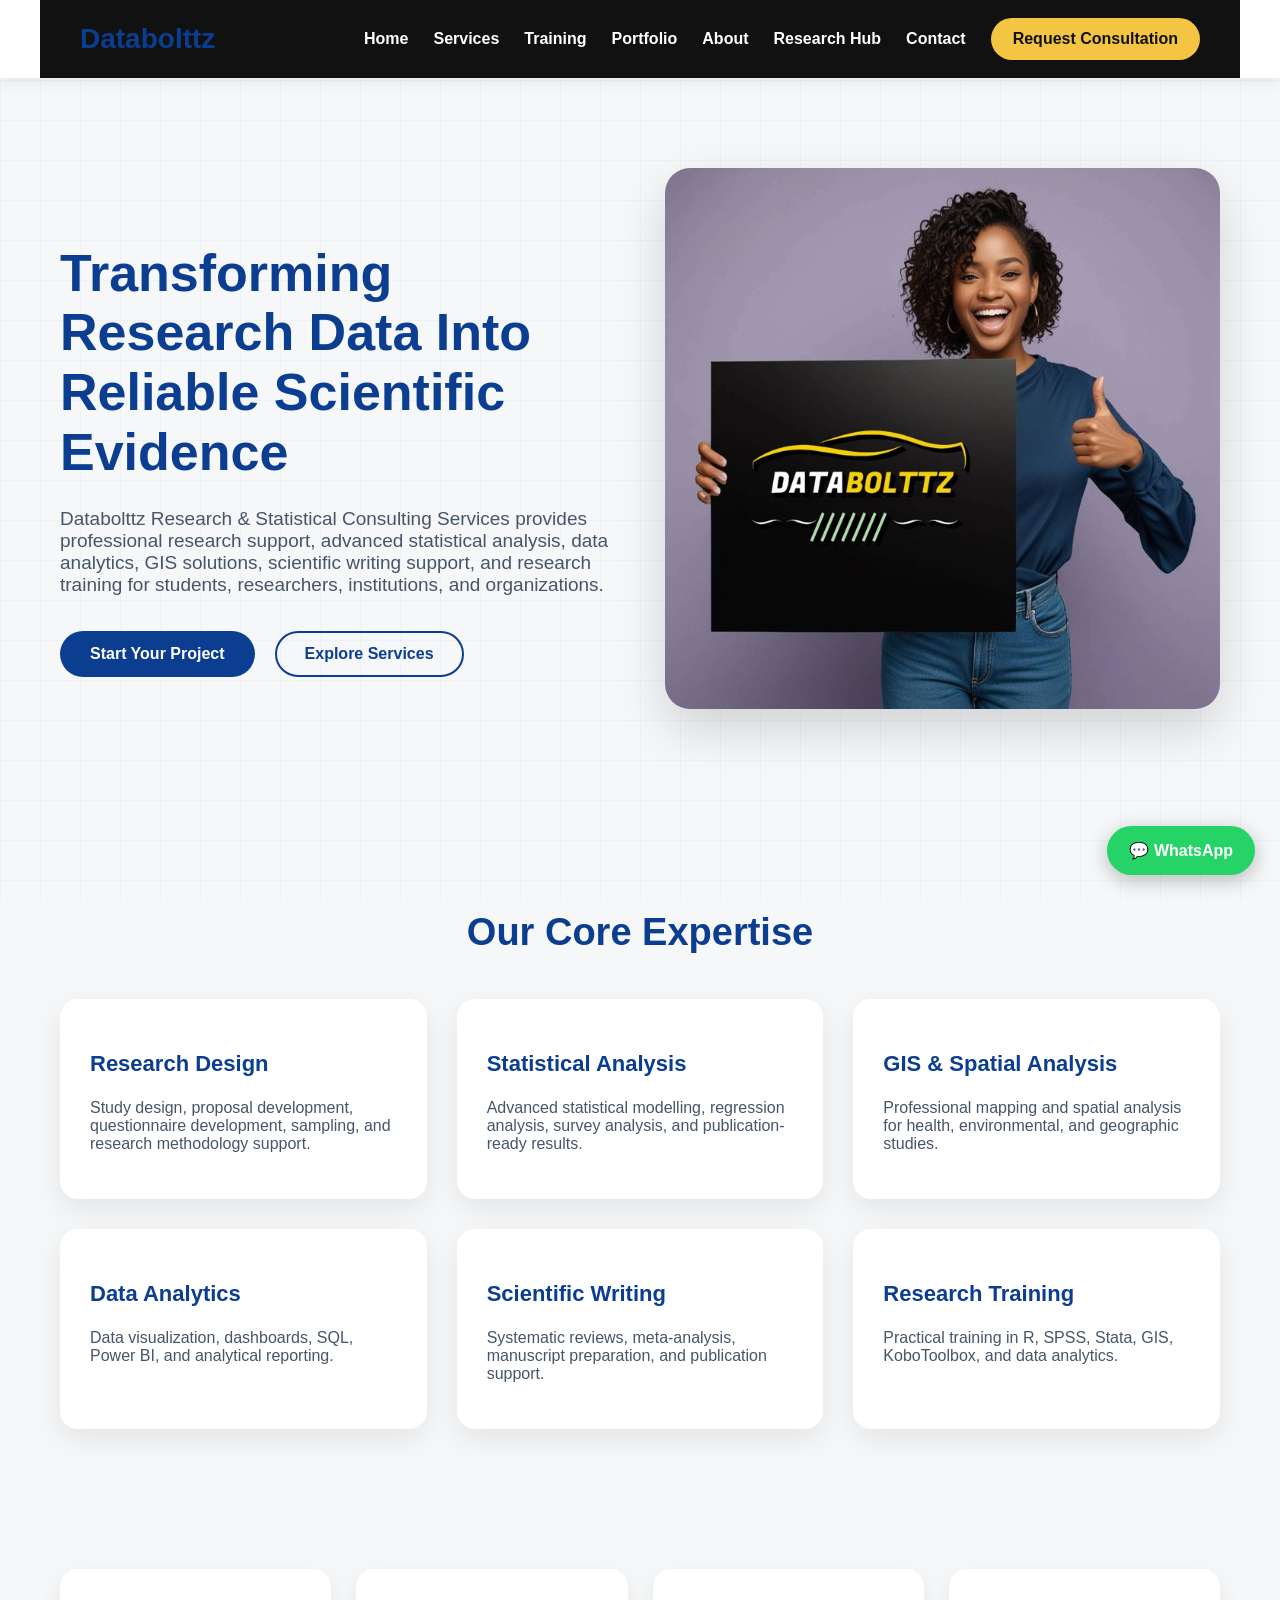
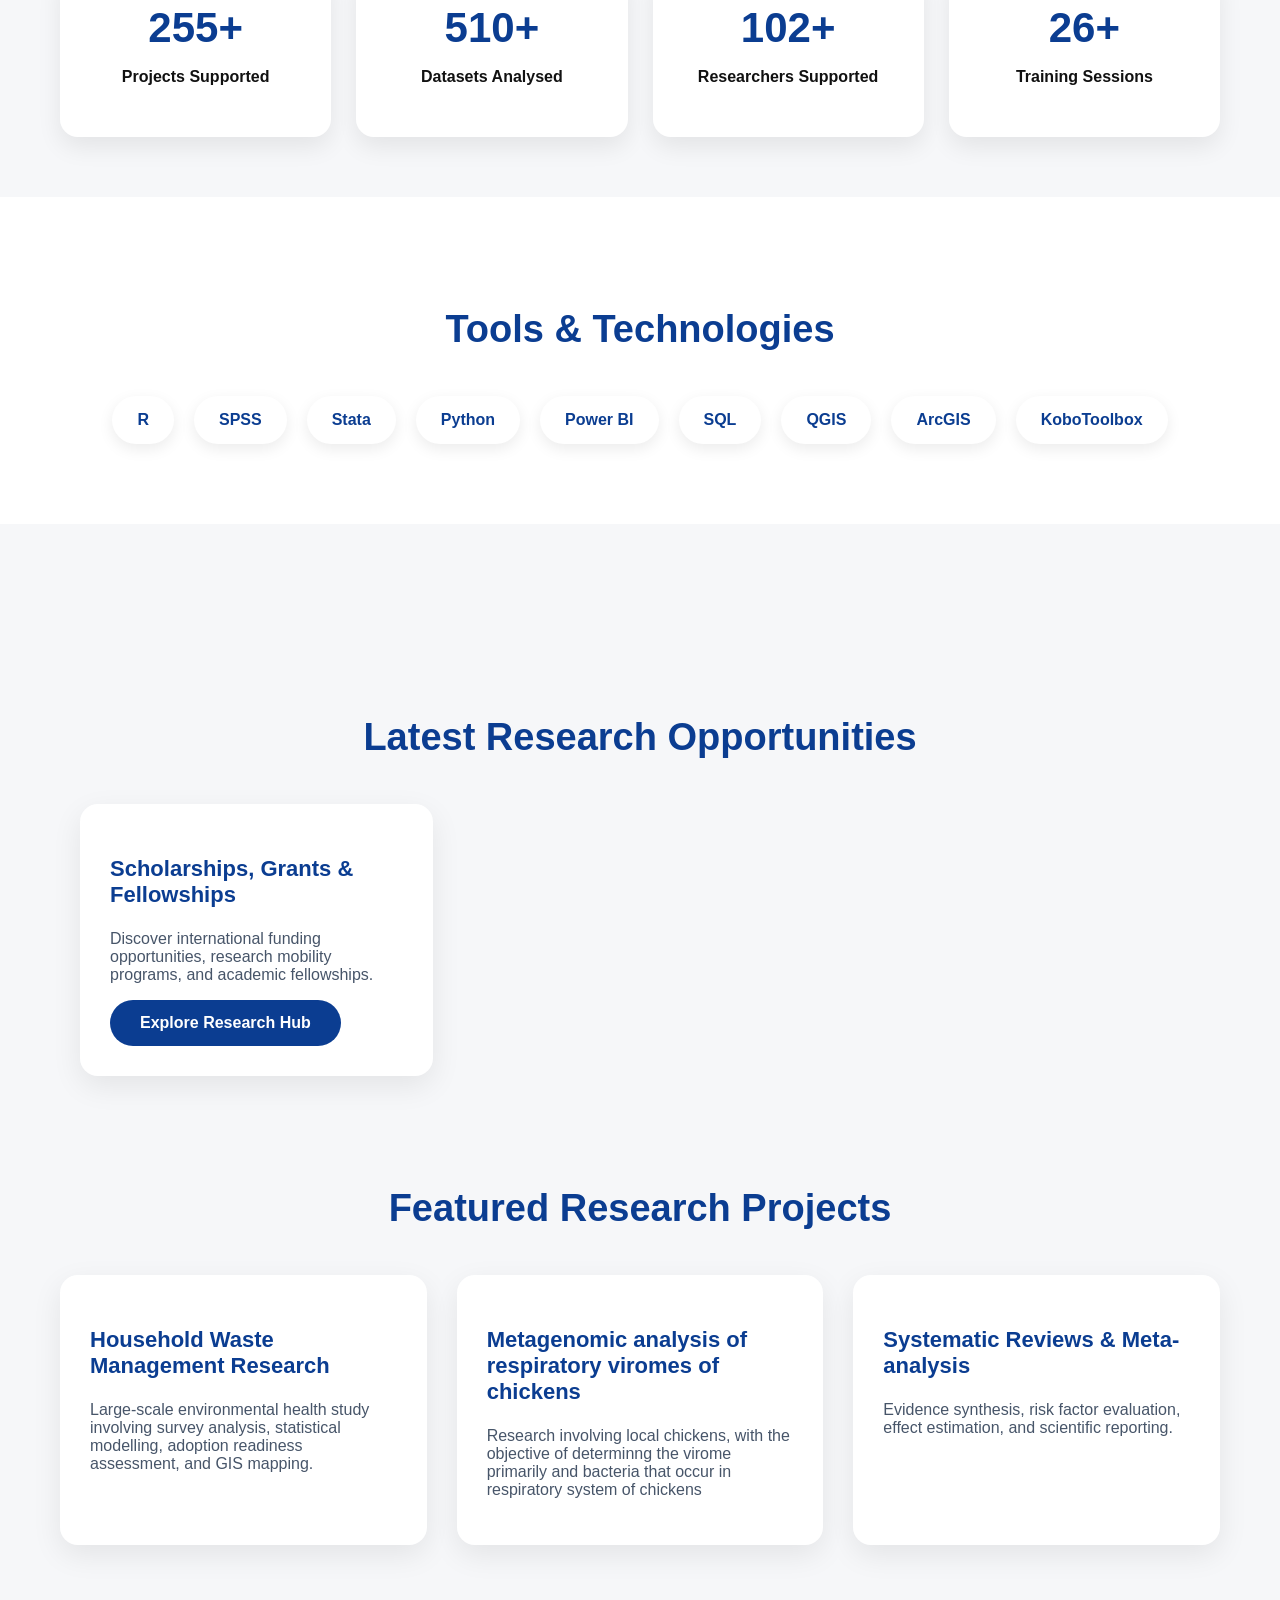
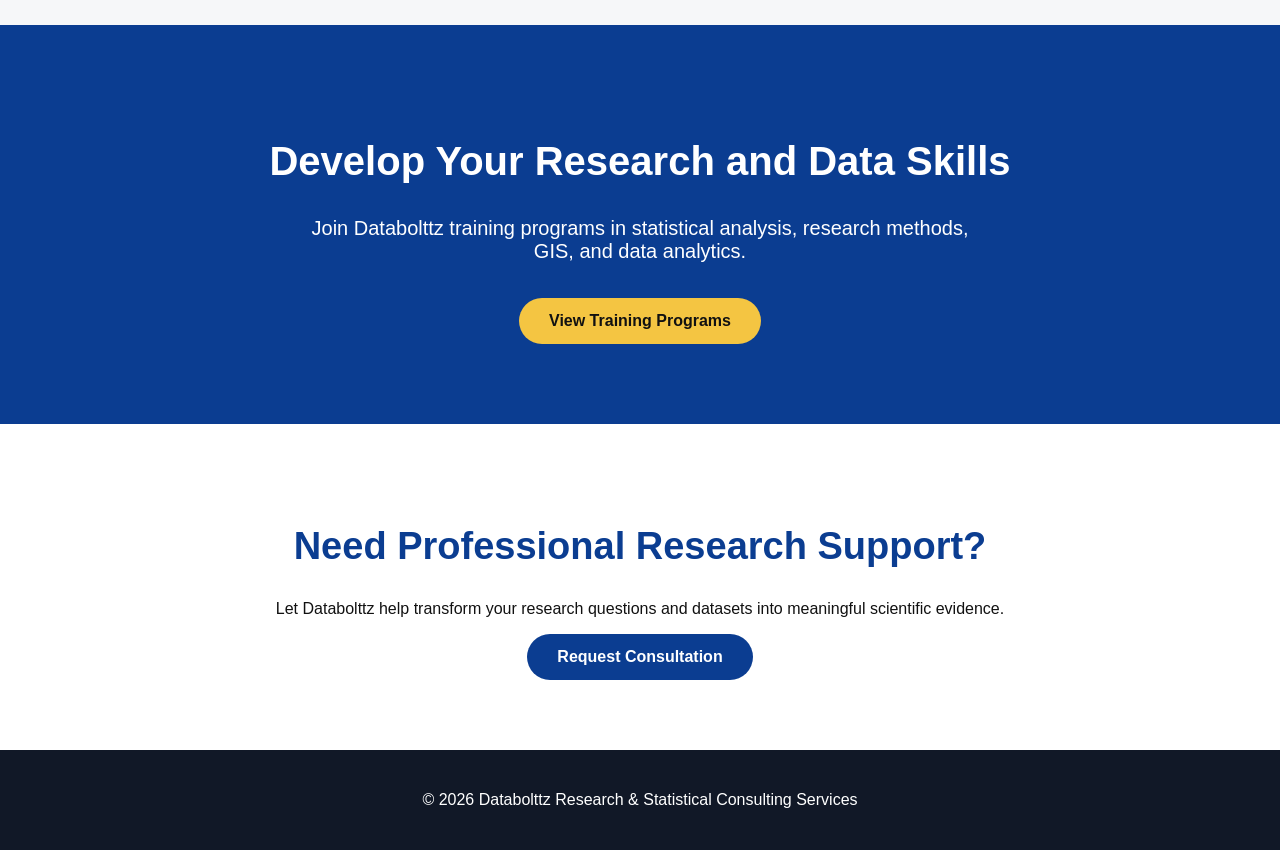
<file: index.html>
<!DOCTYPE html>
<html lang="en">

<head>

<!-- Google Analytics -->
<script async src="https://www.googletagmanager.com/gtag/js?id=G-7TJXRVPLY3"></script>
<script>
window.dataLayer = window.dataLayer || [];
function gtag(){dataLayer.push(arguments);}
gtag('js', new Date());
gtag('config', 'G-7TJXRVPLY3');
</script>

<meta charset="UTF-8">
<meta name="viewport" content="width=device-width, initial-scale=1.0">

<title>
Databolttz Research & Statistical Consulting Services
</title>

<meta name="description"
content="Databolttz provides professional research support, statistical analysis, GIS mapping, data analytics, scientific writing, and research training services.">

<link rel="stylesheet" href="style.css">

</head>


<body>


<!-- ================= NAVIGATION ================= -->

<header>

<nav class="top-nav">

<div class="logo">
Databolttz
</div>
<button class="menu-toggle">
☰
</button>

<div class="nav-links">

<a href="index.html">Home</a>
<a href="services.html">Services</a>
<a href="training.html">Training</a>
<a href="portfolio.html">Portfolio</a>
<a href="about.html">About</a>
<a href="researchhub.html">Research Hub</a>  
<a href="contact.html">Contact</a>

<a class="nav-button" href="contact.html">
Request Consultation
</a>

</div>

</nav>

</header>



<!-- ================= HERO ================= -->


<section class="hero">


<div class="hero-text">

<h1>
Transforming Research Data Into Reliable Scientific Evidence
</h1>


<p>
Databolttz Research & Statistical Consulting Services provides
professional research support, advanced statistical analysis,
data analytics, GIS solutions, scientific writing support,
and research training for students, researchers, institutions,
and organizations.
</p>


<div class="hero-buttons">

<a href="contact.html" class="btn">
Start Your Project
</a>


<a href="services.html" class="btn-outline">
Explore Services
</a>

</div>

</div>



<div class="hero-image">

<img src="Databolt1.jpg"
alt="Databolttz Research Consulting">

</div>


</section>




<!-- ================= EXPERTISE ================= -->


<section class="section">


<h2>
Our Core Expertise
</h2>


<div class="card-grid">


<div class="card">

<h3>
Research Design
</h3>

<p>
Study design, proposal development,
questionnaire development, sampling,
and research methodology support.
</p>

</div>



<div class="card">

<h3>
Statistical Analysis
</h3>

<p>
Advanced statistical modelling,
regression analysis, survey analysis,
and publication-ready results.
</p>

</div>



<div class="card">

<h3>
GIS & Spatial Analysis
</h3>

<p>
Professional mapping and spatial analysis
for health, environmental, and geographic studies.
</p>

</div>



<div class="card">

<h3>
Data Analytics
</h3>

<p>
Data visualization, dashboards,
SQL, Power BI, and analytical reporting.
</p>

</div>



<div class="card">

<h3>
Scientific Writing
</h3>

<p>
Systematic reviews, meta-analysis,
manuscript preparation, and publication support.
</p>

</div>



<div class="card">

<h3>
Research Training
</h3>

<p>
Practical training in R, SPSS, Stata,
GIS, KoboToolbox, and data analytics.
</p>

</div>


</div>

</section>





<!-- ================= STATS ================= -->


<section class="stats-section">


<div class="stat">

<h2>
500+
</h2>

<p>
Projects Supported
</p>

</div>



<div class="stat">

<h2>
1000+
</h2>

<p>
Datasets Analysed
</p>

</div>



<div class="stat">

<h2>
200+
</h2>

<p>
Researchers Supported
</p>

</div>



<div class="stat">

<h2>
50+
</h2>

<p>
Training Sessions
</p>

</div>


</section>





<!-- ================= SOFTWARE ================= -->


<section class="section light">


<h2>
Tools & Technologies
</h2>


<div class="software">


<span>R</span>
<span>SPSS</span>
<span>Stata</span>
<span>Python</span>
<span>Power BI</span>
<span>SQL</span>
<span>QGIS</span>
<span>ArcGIS</span>
<span>KoboToolbox</span>


</div>


</section>





<!-- ================= PORTFOLIO ================= -->


<section class="section">

<section class="section">


<h2>
Latest Research Opportunities
</h2>


<div class="card-grid">


<div class="card">

<h3>
Scholarships, Grants & Fellowships
</h3>

<p>
Discover international funding opportunities,
research mobility programs, and academic fellowships.
</p>


<a href="researchhub.html"
class="btn">

Explore Research Hub

</a>


</div>



</div>


</section>
<h2>
Featured Research Projects
</h2>


<div class="card-grid">


<div class="card">

<h3>
Household Waste Management Research
</h3>

<p>
Large-scale environmental health study involving survey analysis,
statistical modelling, adoption readiness assessment,
and GIS mapping.
</p>

</div>



<div class="card">

<h3>
Metagenomic analysis of respiratory viromes of chickens
</h3>

<p>
Research involving local chickens, with the objective of determinng the virome primarily and bacteria that occur in respiratory system of chickens
</p>

</div>



<div class="card">

<h3>
Systematic Reviews & Meta-analysis
</h3>

<p>
Evidence synthesis, risk factor evaluation,
effect estimation, and scientific reporting.
</p>

</div>


</div>


</section>





<!-- ================= TRAINING CTA ================= -->


<section class="cta">


<h2>
Develop Your Research and Data Skills
</h2>


<p>
Join Databolttz training programs in statistical analysis,
research methods, GIS, and data analytics.
</p>


<a href="training.html" class="btn">
View Training Programs
</a>


</section>






<!-- ================= CONTACT CTA ================= -->


<section class="contact-banner">


<h2>
Need Professional Research Support?
</h2>


<p>
Let Databolttz help transform your research questions
and datasets into meaningful scientific evidence.
</p>


<a href="contact.html" class="btn">
Request Consultation
</a>


</section>






<footer>

<p>
© 2026 Databolttz Research & Statistical Consulting Services
</p>

</footer>



<a href="https://wa.me/255772519788"
class="whatsapp-btn">

💬 WhatsApp

</a>



<script src="script.js"></script>


</body>

</html>
</file>
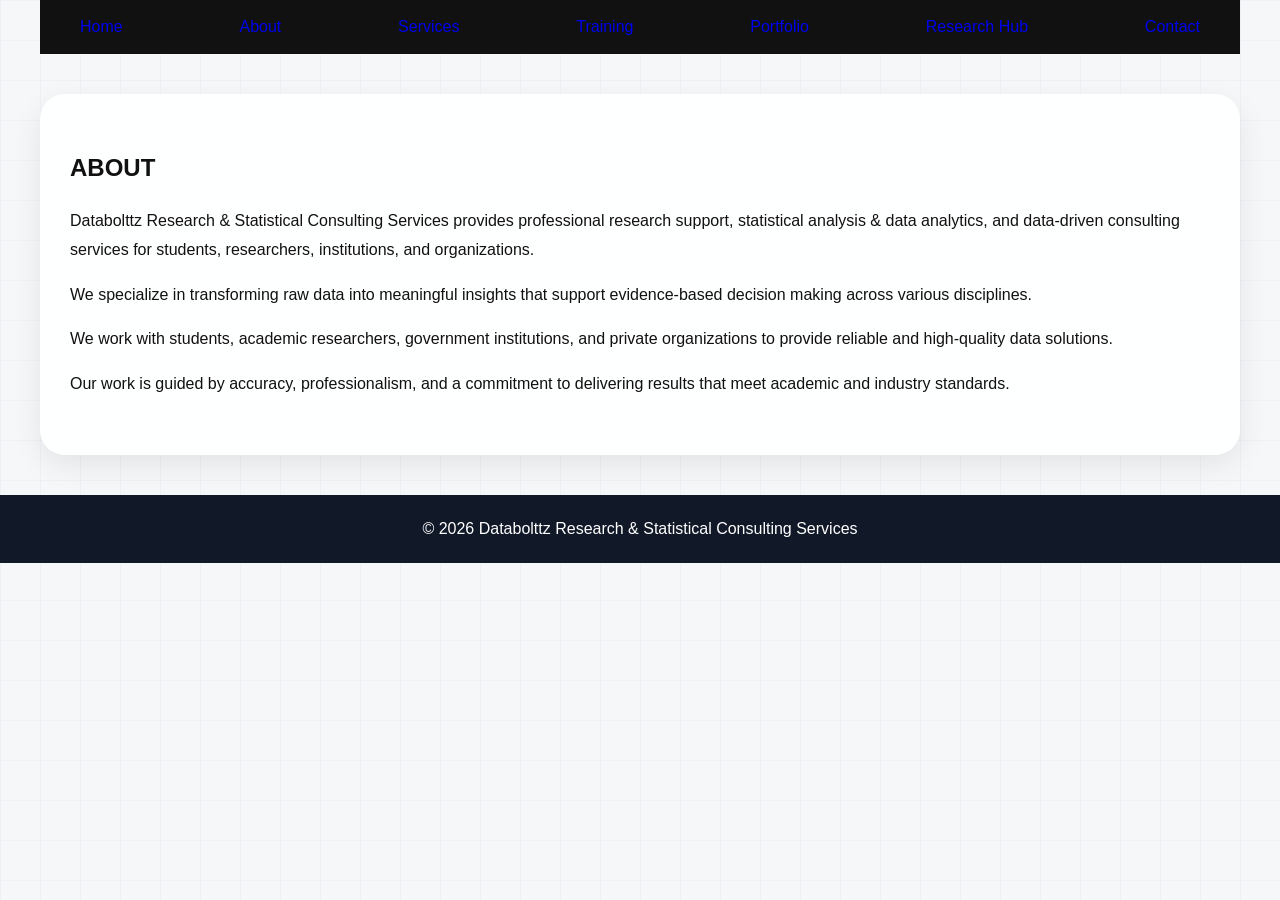
<file: about.html>
<!DOCTYPE html>
<html lang="en">
<head>
<!-- Google tag (gtag.js) -->
<script async src="https://www.googletagmanager.com/gtag/js?id=G-7TJXRVPLY3"></script>
<script>
  window.dataLayer = window.dataLayer || [];
  function gtag(){dataLayer.push(arguments);}
  gtag('js', new Date());

  gtag('config', 'G-7TJXRVPLY3');
</script>  
<meta charset="UTF-8">
<title>About | Databolttz Research & Statistical Consulting Services</title>
<link rel="stylesheet" href="style.css">
</head>
<body>

<nav class="top-nav">
<a href="index.html">Home</a>
<a href="about.html">About</a>
<a href="services.html">Services</a>
<a href="training.html">Training</a>
<a href="portfolio.html">Portfolio</a>
<a href="researchhub.html">Research Hub</a>  
<a href="contact.html">Contact</a>
</nav>

<section class="page">

<h1>ABOUT</h1>

<p>
Databolttz Research & Statistical Consulting Services provides professional research support, statistical analysis & data analytics, and data-driven consulting services for students, researchers, institutions, and organizations.
</p>

<p>
We specialize in transforming raw data into meaningful insights that support evidence-based decision making across various disciplines.
</p>

<p>
We work with students, academic researchers, government institutions, and private organizations to provide reliable and high-quality data solutions.
</p>

<p>
Our work is guided by accuracy, professionalism, and a commitment to delivering results that meet academic and industry standards.
</p>

</section>

<footer>
© 2026 Databolttz Research & Statistical Consulting Services
</footer>

</body>
</html>
</file>
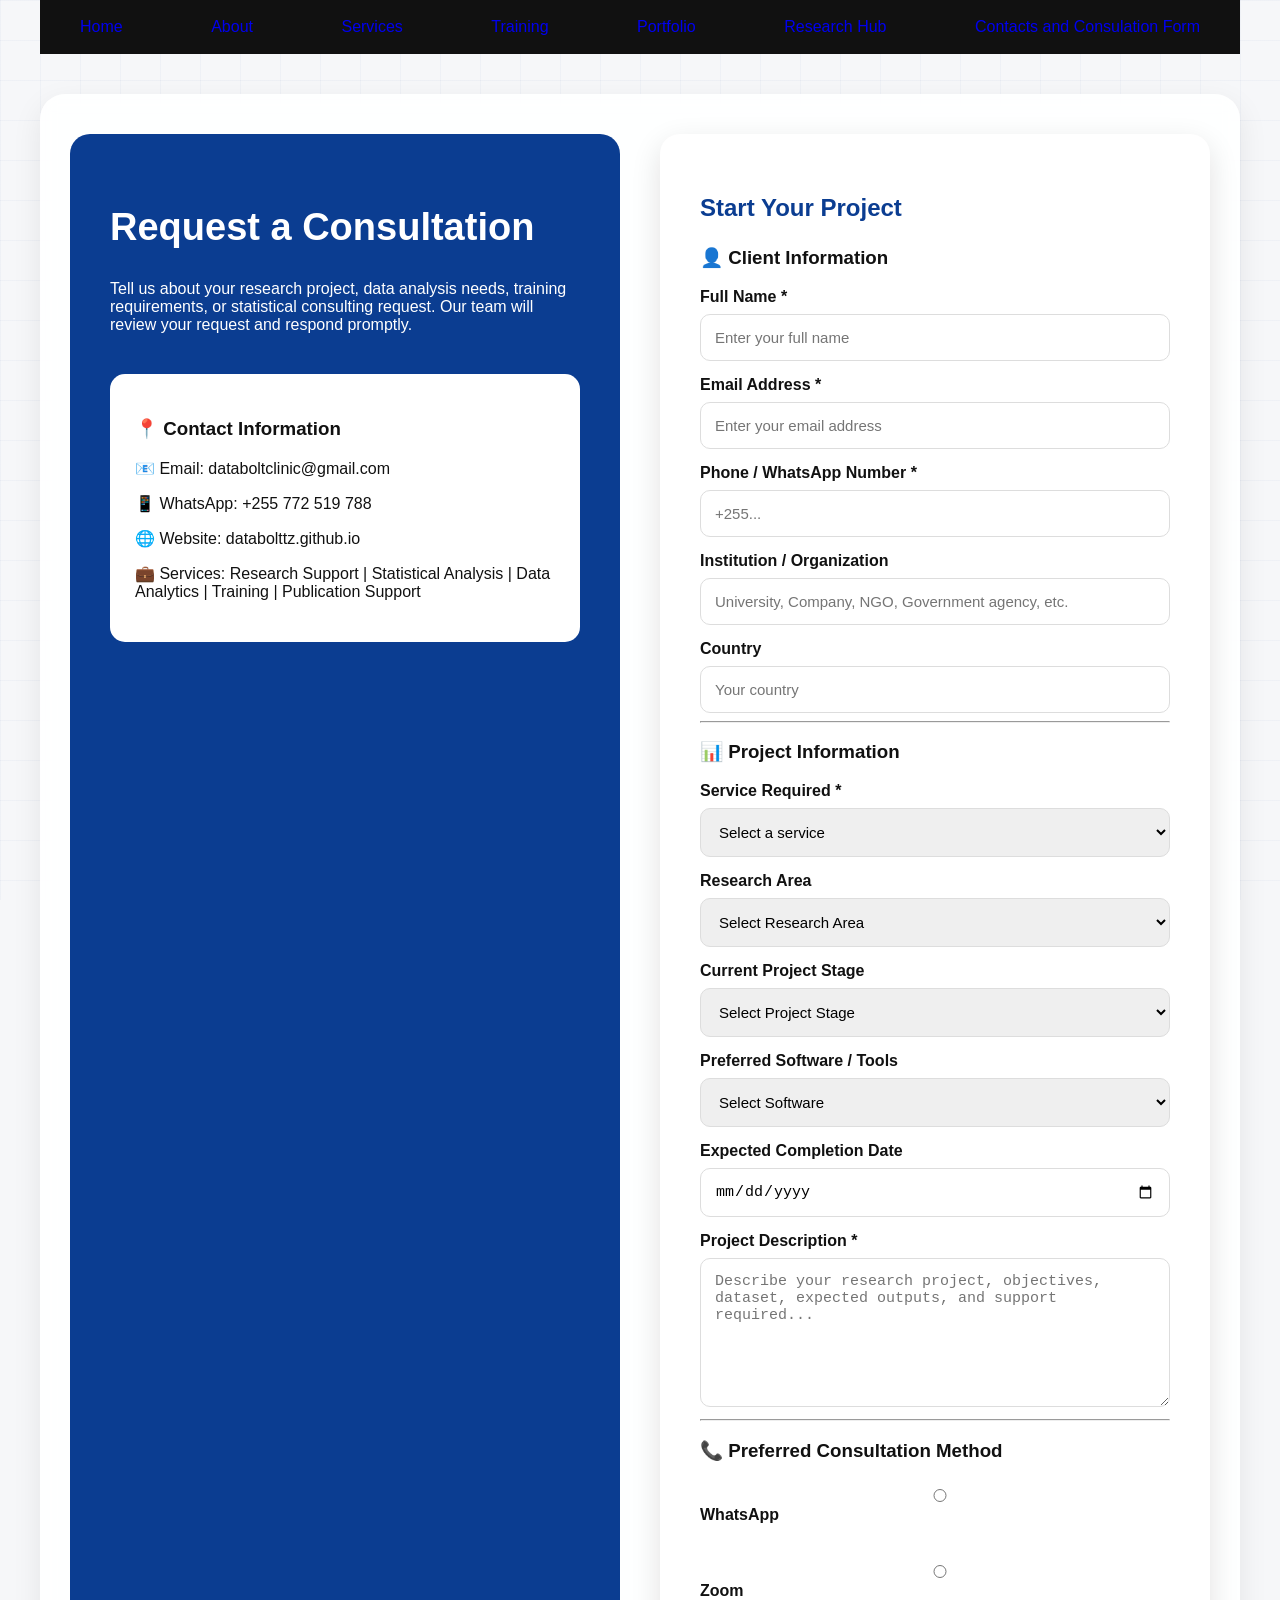
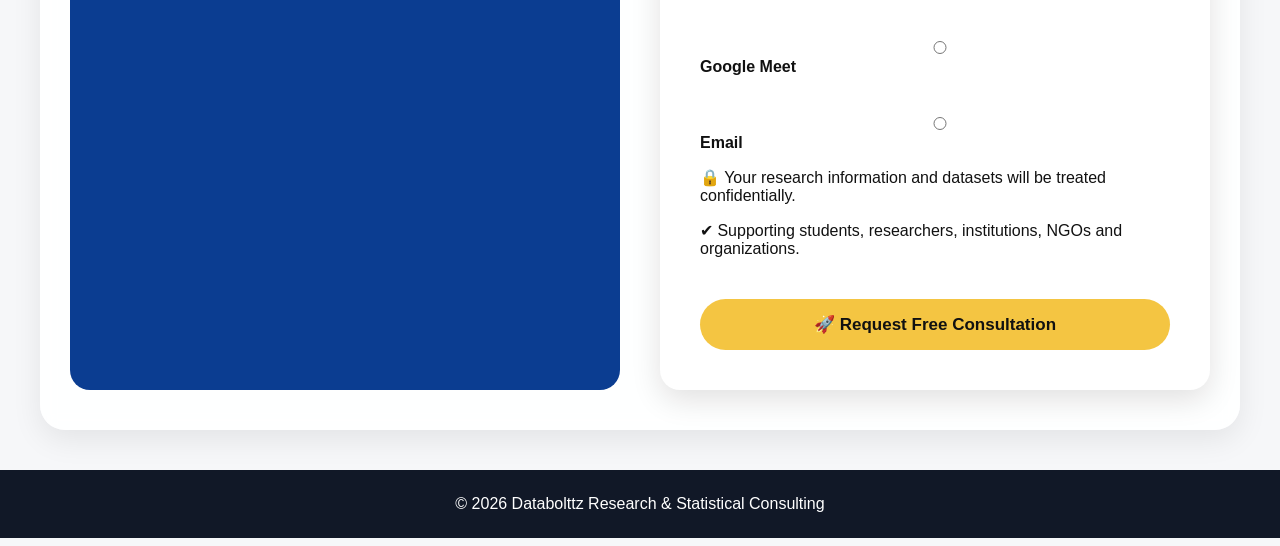
<file: contact.html>
<!DOCTYPE html>
<html lang="en">
<head>
<!-- Google tag (gtag.js) -->
<script async src="https://www.googletagmanager.com/gtag/js?id=G-7TJXRVPLY3"></script>
<script>
  window.dataLayer = window.dataLayer || [];
  function gtag(){dataLayer.push(arguments);}
  gtag('js', new Date());

  gtag('config', 'G-7TJXRVPLY3');
</script> 
<meta charset="UTF-8">
<title>Contact | Databolttz</title>
<link rel="stylesheet" href="style.css">
</head>

<body>

<nav class="top-nav">
<a href="index.html">Home</a>
<a href="about.html">About</a>
<a href="services.html">Services</a>
<a href="training.html">Training</a>
<a href="portfolio.html">Portfolio</a>
<a href="researchhub.html">Research Hub</a>  
<a href="contact.html">Contacts and Consulation Form</a>
</nav>

<section class="consultation-section">


<div class="consultation-intro">

<h1>
Request a Consultation
</h1>


<p>
Tell us about your research project, data analysis needs,
training requirements, or statistical consulting request.
Our team will review your request and respond promptly.
</p>


<div class="contact-details">


<h3>
📍 Contact Information
</h3>


<p>
📧 Email:
databoltclinic@gmail.com
</p>


<p>
📱 WhatsApp:
+255 772 519 788
</p>


<p>
🌐 Website:
databolttz.github.io
</p>


<p>
💼 Services:
Research Support | Statistical Analysis |
Data Analytics | Training | Publication Support
</p>


</div>


</div>





<div class="form-card">


<h2>
Start Your Project
</h2>
<form action="https://formsubmit.co/databoltclinic@gmail.com"
method="POST">


<input type="hidden" name="_subject" value="New Databolttz Consultation Request">

<input type="hidden" name="_captcha" value="false">



<h3>👤 Client Information</h3>


<label>Full Name *</label>

<input type="text"
name="Full Name"
placeholder="Enter your full name"
required>



<label>Email Address *</label>

<input type="email"
name="Email"
placeholder="Enter your email address"
required>



<label>Phone / WhatsApp Number *</label>

<input type="tel"
name="Phone"
placeholder="+255..."
required>



<label>Institution / Organization</label>

<input type="text"
name="Institution"
placeholder="University, Company, NGO, Government agency, etc.">



<label>Country</label>

<input type="text"
name="Country"
placeholder="Your country">





<hr>



<h3>📊 Project Information</h3>



<label>Service Required *</label>

<select name="Service Required" required>

<option value="">
Select a service
</option>


<option>Research Proposal Development</option>

<option>Questionnaire Design & KoboToolbox/ODK</option>

<option>Data Collection Support</option>

<option>Data Cleaning & Management</option>

<option>Statistical Analysis</option>

<option>Data Analytics & Dashboards</option>

<option>GIS Mapping & Spatial Analysis</option>

<option>Systematic Review & Meta-analysis</option>

<option>Publication Support</option>

<option>Research Training</option>

<option>Monitoring & Evaluation</option>

<option>Other</option>


</select>




<label>Research Area</label>

<select name="Research Area">

<option>
Select Research Area
</option>

<option>Public Health</option>

<option>Veterinary Medicine</option>

<option>Medicine</option>

<option>Agriculture</option>

<option>Biomedical Sciences</option>

<option>Environmental Science</option>

<option>Social Sciences</option>

<option>Education</option>

<option>Engineering</option>

<option>Business</option>

<option>Other</option>

</select>





<label>Current Project Stage</label>

<select name="Project Stage">

<option>
Select Project Stage
</option>

<option>Research Idea</option>

<option>Proposal Development</option>

<option>Data Collection</option>

<option>Data Cleaning</option>

<option>Data Analysis</option>

<option>Report Writing</option>

<option>Manuscript Preparation</option>

<option>Journal Submission</option>

</select>





<label>Preferred Software / Tools</label>

<select name="Software">

<option>
Select Software
</option>

<option>R Programming</option>

<option>SPSS</option>

<option>Stata</option>

<option>Python</option>

<option>Power BI</option>

<option>SQL</option>

<option>QGIS</option>

<option>Not Sure</option>

</select>





<label>Expected Completion Date</label>

<input type="date"
name="Expected Completion Date">





<label>Project Description *</label>


<textarea
name="Project Description"
rows="7"
placeholder="Describe your research project, objectives, dataset, expected outputs, and support required..."
required></textarea>





<hr>



<h3>📞 Preferred Consultation Method</h3>


<label>
<input type="radio"
name="Consultation Method"
value="WhatsApp">

WhatsApp

</label>


<br>


<label>

<input type="radio"
name="Consultation Method"
value="Zoom">

Zoom

</label>


<br>


<label>

<input type="radio"
name="Consultation Method"
value="Google Meet">

Google Meet

</label>


<br>


<label>

<input type="radio"
name="Consultation Method"
value="Email">

Email

</label>




<div class="trust-box">


<p>
🔒 Your research information and datasets will be treated confidentially.
</p>


<p>
✔ Supporting students, researchers, institutions, NGOs and organizations.
</p>


</div>





<button type="submit">

🚀 Request Free Consultation

</button>


</form>


















</div>


</section>




</section>

<footer>
© 2026 Databolttz Research & Statistical Consulting
</footer>

</body>
</html>
</file>
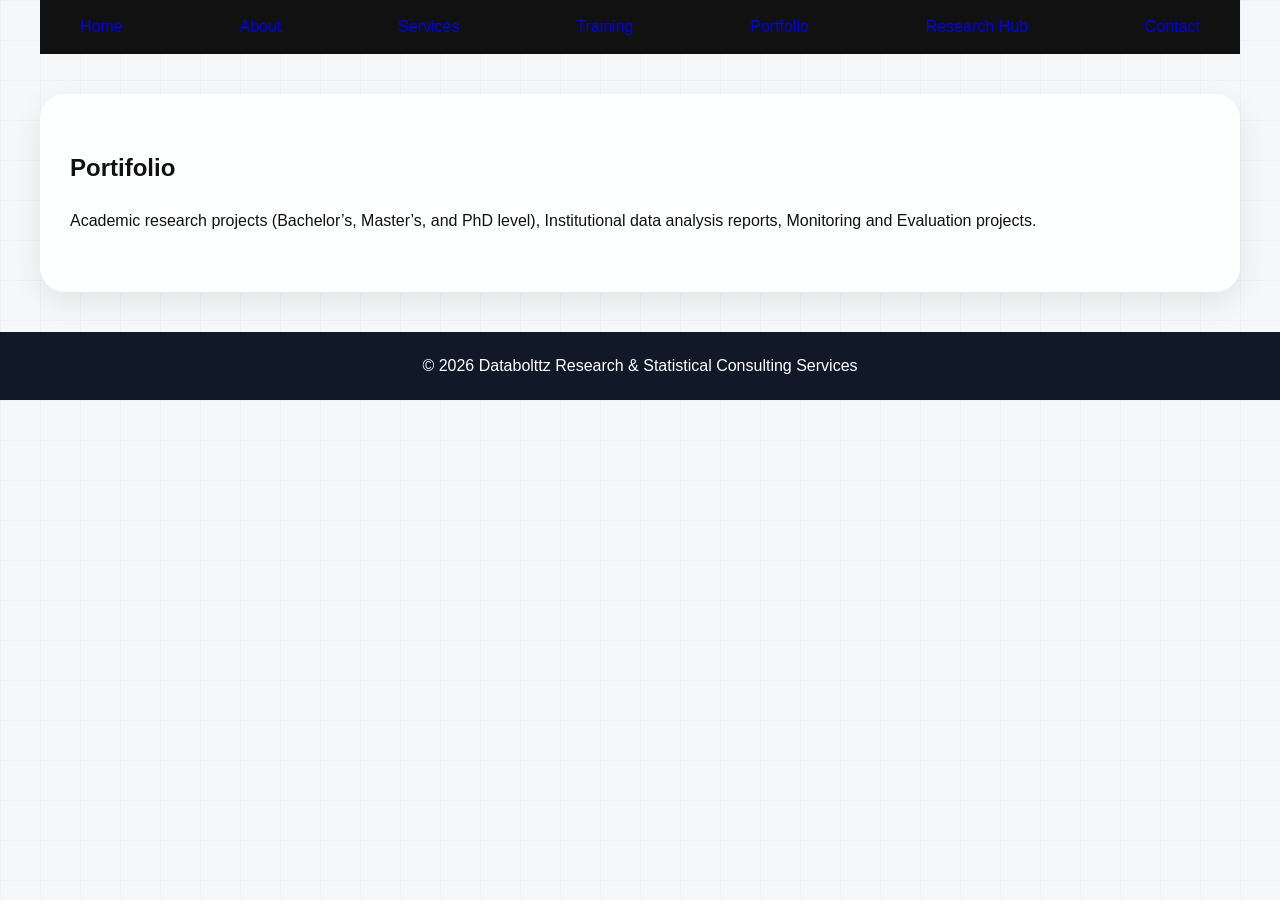
<file: portfolio.html>
<!DOCTYPE html>
<html lang="en">
<head>
<!-- Google tag (gtag.js) -->
<script async src="https://www.googletagmanager.com/gtag/js?id=G-7TJXRVPLY3"></script>
<script>
  window.dataLayer = window.dataLayer || [];
  function gtag(){dataLayer.push(arguments);}
  gtag('js', new Date());

  gtag('config', 'G-7TJXRVPLY3');
</script>  
<meta charset="UTF-8">
<title>Portfolio | Databolttz Research & Statistical Consulting Services</title>
<link rel="stylesheet" href="style.css">
</head>

<body>

<nav class="top-nav">
<a href="index.html">Home</a>
<a href="about.html">About</a>
<a href="services.html">Services</a>
<a href="training.html">Training</a>
<a href="portfolio.html">Portfolio</a>
<a href="researchhub.html">Research Hub</a>  
<a href="contact.html">Contact</a>
</nav>

<section class="page">

<h1>Portifolio</h1>

<p>
Academic research projects (Bachelor’s, Master’s, and PhD level), Institutional data analysis reports, Monitoring and Evaluation projects.
</p>

</section>

<footer>
© 2026 Databolttz Research & Statistical Consulting Services
</footer>

</body>
</html>
</file>
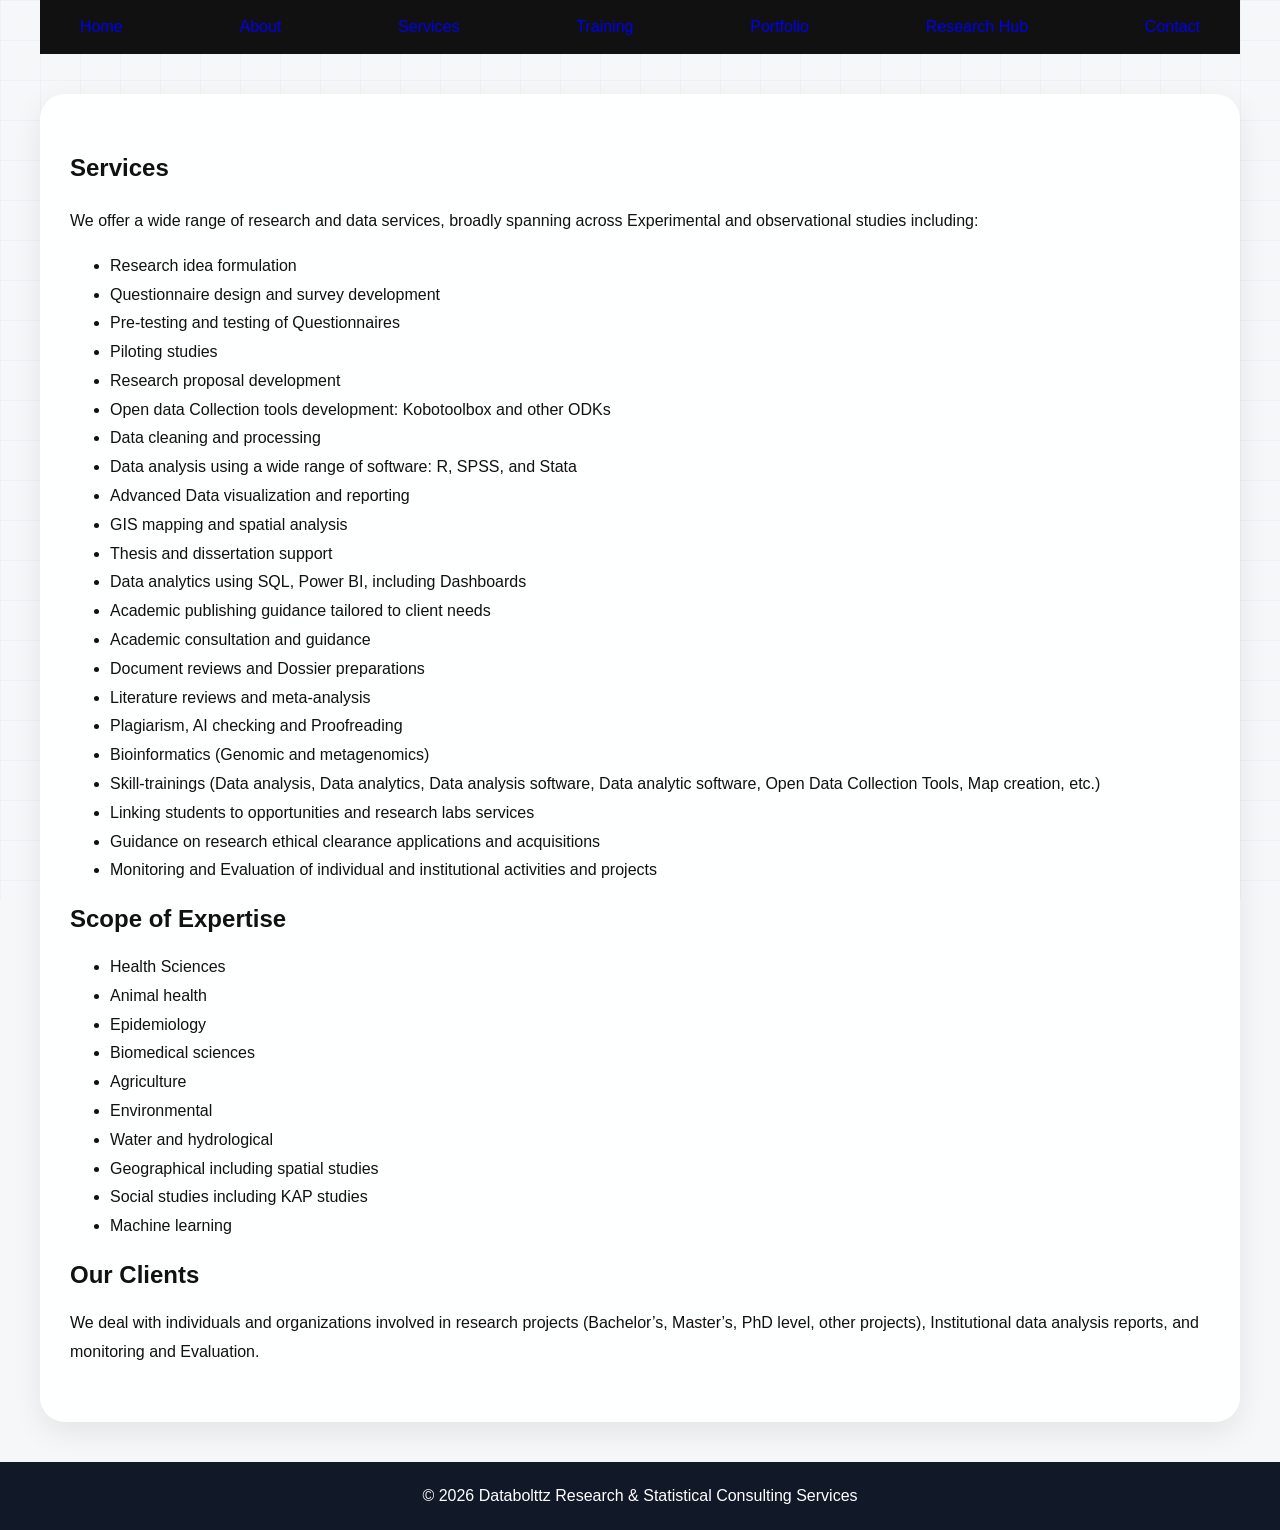
<file: services.html>
<!DOCTYPE html>
<html lang="en">
<head>
<!-- Google tag (gtag.js) -->
<script async src="https://www.googletagmanager.com/gtag/js?id=G-7TJXRVPLY3"></script>
<script>
  window.dataLayer = window.dataLayer || [];
  function gtag(){dataLayer.push(arguments);}
  gtag('js', new Date());

  gtag('config', 'G-7TJXRVPLY3');
</script>  
<meta charset="UTF-8">
<title>Services | Databolttz Research & Statistical Consulting Services</title>
<link rel="stylesheet" href="style.css">
</head>

<body>

<nav class="top-nav">
<a href="index.html">Home</a>
<a href="about.html">About</a>
<a href="services.html">Services</a>
<a href="training.html">Training</a>
<a href="portfolio.html">Portfolio</a>
<a href="researchhub.html">Research Hub</a> 
<a href="contact.html">Contact</a>
</nav>

<section class="page">

<h1>Services</h1>

<p>
We offer a wide range of research and data services, broadly spanning across Experimental and observational studies including:
</p>

<ul>
<li>Research idea formulation</li>
<li>Questionnaire design and survey development</li>
<li>Pre-testing and testing of Questionnaires</li>
<li>Piloting studies</li>
<li>Research proposal development</li>
<li>Open data Collection tools development: Kobotoolbox and other ODKs</li>
<li>Data cleaning and processing</li>
<li>Data analysis using a wide range of software: R, SPSS, and Stata</li>
<li>Advanced Data visualization and reporting</li>
<li>GIS mapping and spatial analysis</li>
<li>Thesis and dissertation support</li>
<li>Data analytics using SQL, Power BI, including Dashboards</li>
<li>Academic publishing guidance tailored to client needs</li>
<li>Academic consultation and guidance</li>
<li>Document reviews and Dossier preparations</li>
<li>Literature reviews and meta-analysis</li>
<li>Plagiarism, AI checking and Proofreading</li>
<li>Bioinformatics (Genomic and metagenomics)</li>
<li>Skill-trainings (Data analysis, Data analytics, Data analysis software, Data analytic software, Open Data Collection Tools, Map creation, etc.)</li>
<li>Linking students to opportunities and research labs services</li>
<li>Guidance on research ethical clearance applications and acquisitions</li>
<li>Monitoring and Evaluation of individual and institutional activities and projects</li>
</ul>

<h2>Scope of Expertise</h2>

<ul>
<li>Health Sciences</li>
<li>Animal health</li>
<li>Epidemiology</li>
<li>Biomedical sciences</li>
<li>Agriculture</li>
<li>Environmental</li>
<li>Water and hydrological</li>
<li>Geographical including spatial studies</li>
<li>Social studies including KAP studies</li>
<li>Machine learning</li>
</ul>

<h2>Our Clients</h2>

<p>
We deal with individuals and organizations involved in  research projects (Bachelor’s, Master’s, PhD level, other projects), Institutional data analysis reports, and monitoring and Evaluation.
</p>

</section>

<footer>
© 2026 Databolttz Research & Statistical Consulting Services
</footer>

</body>
</html>
</file>
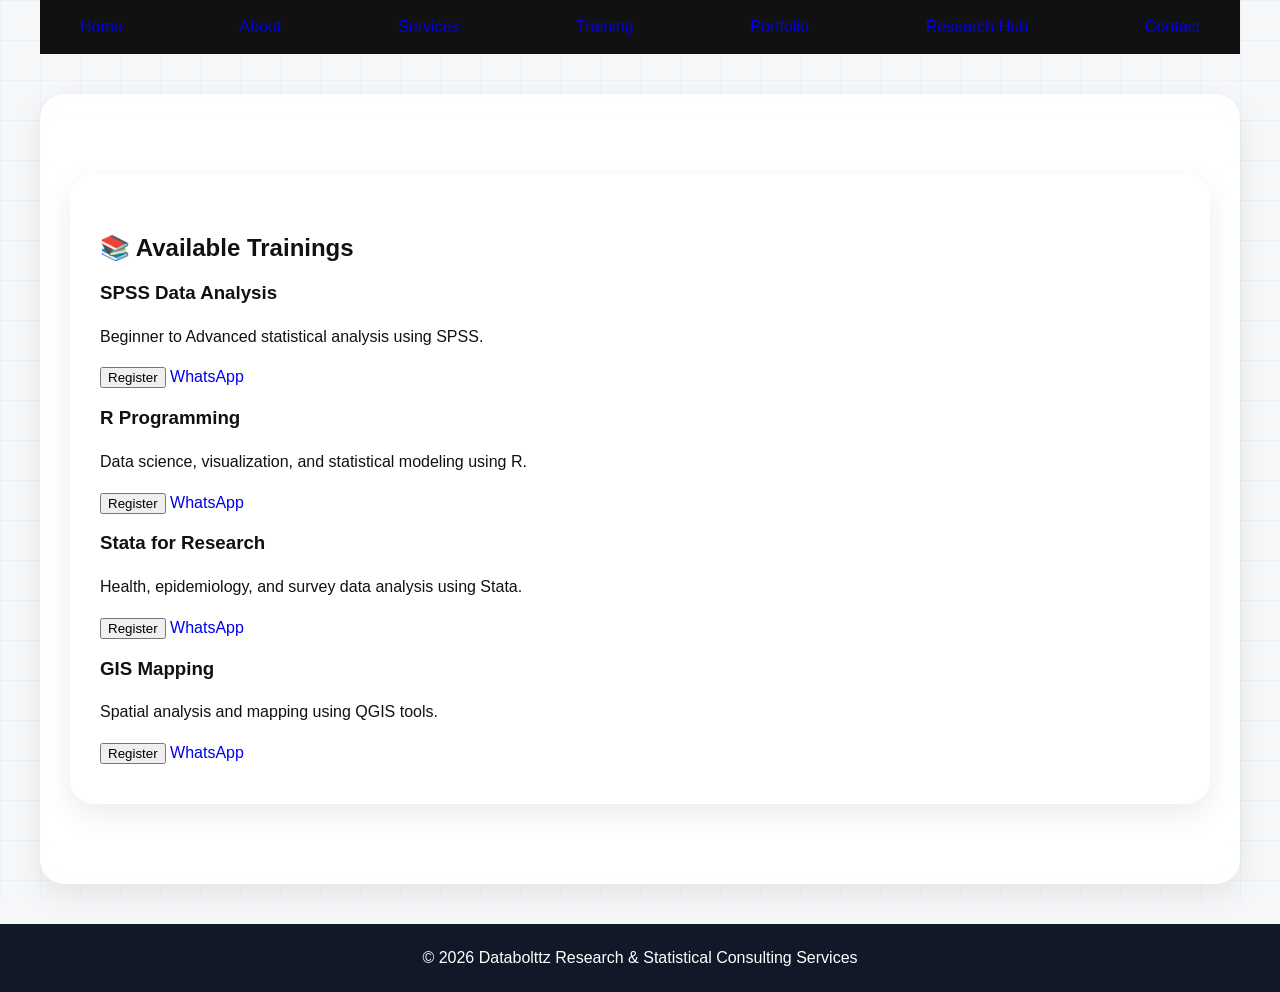
<file: training.html>
<!DOCTYPE html>
<html lang="en">
<head>
<!-- Google tag (gtag.js) -->
<script async src="https://www.googletagmanager.com/gtag/js?id=G-7TJXRVPLY3"></script>
<script>
  window.dataLayer = window.dataLayer || [];
  function gtag(){dataLayer.push(arguments);}
  gtag('js', new Date());

  gtag('config', 'G-7TJXRVPLY3');
</script>    
<meta charset="UTF-8">
<title>Training | Databolttz Research & Statistical Consulting Services</title>
<link rel="stylesheet" href="style.css">
</head>

<body>

<nav class="top-nav">
<a href="index.html">Home</a>
<a href="about.html">About</a>
<a href="services.html">Services</a>
<a href="training.html">Training</a>
<a href="portfolio.html">Portfolio</a>
<a href="researchhub.html">Research Hub</a>  
<a href="contact.html">Contact</a>
</nav>

<section class="page">

<section class="training-section">

    <h2>📚 Available Trainings</h2>

    <div class="training-grid">

        <!-- CARD 1 -->
        <div class="training-card">
            <h3>SPSS Data Analysis</h3>
            <p>Beginner to Advanced statistical analysis using SPSS.</p>

            <button onclick="register('SPSS Data Analysis')">Register</button>
            <a class="whatsapp-btn-small"
               href="https://wa.me/255772519788?text=I want to register for SPSS Data Analysis Training"
               target="_blank">
               WhatsApp
            </a>
        </div>

        <!-- CARD 2 -->
        <div class="training-card">
            <h3>R Programming</h3>
            <p>Data science, visualization, and statistical modeling using R.</p>

            <button onclick="register('R Programming')">Register</button>
            <a class="whatsapp-btn-small"
               href="https://wa.me/255772519788?text=I want to register for R Programming Training"
               target="_blank">
               WhatsApp
            </a>
        </div>

        <!-- CARD 3 -->
        <div class="training-card">
            <h3>Stata for Research</h3>
            <p>Health, epidemiology, and survey data analysis using Stata.</p>

            <button onclick="register('Stata Training')">Register</button>
            <a class="whatsapp-btn-small"
               href="https://wa.me/255772519788?text=I want to register for Stata Training"
               target="_blank">
               WhatsApp
            </a>
        </div>

        <!-- CARD 4 -->
        <div class="training-card">
            <h3>GIS Mapping</h3>
            <p>Spatial analysis and mapping using QGIS tools.</p>

            <button onclick="register('GIS Mapping')">Register</button>
            <a class="whatsapp-btn-small"
               href="https://wa.me/255772519788?text=I want to register for GIS Mapping Training"
               target="_blank">
               WhatsApp
            </a>
        </div>

    </div>

</section>
</section>

<footer>
© 2026 Databolttz Research & Statistical Consulting Services
</footer>

</body>
</html>
</file>
<file: style.css>
/* =====================================================
   DATABOLTTZ WEBSITE V2.0
   Research & Statistical Consulting Services
===================================================== */


/* ================= GLOBAL ================= */


* {
    box-sizing: border-box;
}


body {

    margin:0;

    font-family:Arial, sans-serif;

    background:
    radial-gradient(circle at top left,
    rgba(11,61,145,0.12),
    transparent 35%),

    radial-gradient(circle at bottom right,
    rgba(244,197,66,0.15),
    transparent 35%),

    linear-gradient(
    135deg,
    #f8fafc,
    #eef3f8
    );


    color:#111;

}


img {

    max-width:100%;

    display:block;

}



a {

    text-decoration:none;

}



/* ================= COLORS ================= */


:root {

    --primary:#0B3D91;

    --secondary:#F4C542;

    --accent:#2E86AB;

    --dark:#111827;

    --light:#f8fafc;

    --white:#ffffff;

    --gray:#64748b;

}



/* ================= NAVIGATION ================= */


header {

    position:sticky;

    top:0;

    z-index:1000;

    background:white;

    box-shadow:
    0 3px 15px rgba(0,0,0,.08);

}



.top-nav {

    max-width:1200px;

    margin:auto;

    padding:18px 20px;

    display:flex;

    align-items:center;

    justify-content:space-between;

}



.logo {

    font-size:28px;

    font-weight:800;

    color:var(--primary);

}



.nav-links {

    display:flex;

    align-items:center;

    gap:25px;

}



.nav-links a {

    color:#334155;

    font-weight:600;

    font-size:15px;

}



.nav-links a:hover {

    color:var(--primary);

}



.nav-button {

    background:var(--primary);

    color:white !important;

    padding:12px 22px;

    border-radius:30px;

}





/* ================= HERO ================= */


.hero {

    max-width:1200px;

    margin:auto;

    padding:90px 20px;

    display:flex;

    align-items:center;

    justify-content:space-between;

    gap:50px;

}



.hero-text {

    flex:1;

}



.hero h1 {

    font-size:52px;

    line-height:1.15;

    color:var(--primary);

    margin-bottom:25px;

}



.hero p {

    font-size:19px;

    color:#475569;

    max-width:650px;

}



.hero-image {

    flex:1;

}



.hero-image img {

    border-radius:25px;

    box-shadow:
    0 20px 50px rgba(0,0,0,.15);

}




.hero-buttons {

    margin-top:35px;

    display:flex;

    gap:20px;

}



/* ================= BUTTONS ================= */


.btn {

    display:inline-block;

    background:var(--primary);

    color:white;

    padding:14px 30px;

    border-radius:30px;

    font-weight:700;

    transition:.3s;

}



.btn:hover {

    background:var(--secondary);

    color:#111;

}



.btn-outline {

    border:2px solid var(--primary);

    padding:12px 28px;

    border-radius:30px;

    color:var(--primary);

    font-weight:700;

}



.btn-outline:hover {

    background:var(--primary);

    color:white;

}





/* ================= SECTIONS ================= */


.section {

    max-width:1200px;

    margin:auto;

    padding:80px 20px;

}



.section h2 {

    text-align:center;

    font-size:38px;

    color:var(--primary);

    margin-bottom:45px;

}




.light {

    background:white;

    max-width:none;

}



/* ================= CARDS ================= */


.card-grid {

    display:grid;

    grid-template-columns:
    repeat(3,1fr);

    gap:30px;

}



.card {

    background:white;

    padding:30px;

    border-radius:18px;

    box-shadow:
    0 10px 30px rgba(0,0,0,.08);

    transition:.3s;

}



.card:hover {

    transform:translateY(-8px);

}



.card h3 {

    color:var(--primary);

    font-size:22px;

}



.card p {

    color:#475569;

}





/* ================= STATS ================= */


.stats-section {

    max-width:1200px;

    margin:auto;

    padding:60px 20px;

    display:grid;

    grid-template-columns:
    repeat(4,1fr);

    gap:25px;

}



.stat {

    background:white;

    text-align:center;

    padding:35px;

    border-radius:18px;

    box-shadow:
    0 10px 25px rgba(0,0,0,.08);

}



.stat h2 {

    color:var(--primary);

    font-size:42px;

    margin:0;

}



.stat p {

    font-weight:600;

}





/* ================= SOFTWARE ================= */


.software {

    display:flex;

    flex-wrap:wrap;

    justify-content:center;

    gap:20px;

}



.software span {

    background:white;

    padding:15px 25px;

    border-radius:30px;

    font-weight:700;

    color:var(--primary);

    box-shadow:
    0 5px 15px rgba(0,0,0,.08);

}





/* ================= CTA ================= */


.cta {

    background:var(--primary);

    color:white;

    text-align:center;

    padding:80px 20px;

}



.cta h2 {

    font-size:40px;

}



.cta p {

    font-size:20px;

    max-width:700px;

    margin:20px auto 35px;

}



.cta .btn {

    background:var(--secondary);

    color:#111;

}




.contact-banner {

    text-align:center;

    padding:70px 20px;

    background:white;

}



.contact-banner h2 {

    color:var(--primary);

    font-size:38px;

}






/* ================= FOOTER ================= */


footer {

    background:#111827;

    color:white;

    text-align:center;

    padding:25px;

}






/* ================= WHATSAPP ================= */


.whatsapp-btn {

    position:fixed;

    right:25px;

    bottom:25px;

    background:#25D366;

    color:white;

    padding:15px 22px;

    border-radius:50px;

    font-weight:bold;

    box-shadow:
    0 5px 20px rgba(0,0,0,.25);

    z-index:999;

}






/* ================= MOBILE ================= */


@media(max-width:900px){


.top-nav {

    flex-direction:column;

    gap:20px;

}


.nav-links {

    flex-wrap:wrap;

    justify-content:center;

}



.hero {

    flex-direction:column;

    text-align:center;

}



.hero h1 {

    font-size:38px;

}



.hero-buttons {

    justify-content:center;

}



.card-grid {

    grid-template-columns:1fr;

}



.stats-section {

    grid-template-columns:
    repeat(2,1fr);

}


}



@media(max-width:600px){


.stats-section {

    grid-template-columns:1fr;

}


.section h2 {

    font-size:30px;

}


.hero p {

    font-size:16px;

}


}
.menu-toggle{

display:none;

font-size:25px;

background:none;

border:none;

}


@media(max-width:900px){

.menu-toggle{

display:block;

}

.nav-links{

display:none;

}


.nav-links.active{

display:flex;

}

}
/* =====================================================
   RESEARCH HUB DESIGN
===================================================== */


.research-category {

    background:white;

    padding:30px;

    margin:30px auto;

    border-radius:18px;

    max-width:1200px;

    box-shadow:
    0 8px 25px rgba(0,0,0,0.08);

}


.research-category h2 {

    color:#0B3D91;

    font-size:32px;

    margin-bottom:25px;

}



.research-grid {

    display:grid;

    grid-template-columns:
    repeat(3,1fr);

    gap:25px;

}



.resource-card {

    background:#ffffff;

    padding:25px;

    border-radius:15px;

    border-left:5px solid #F4C542;

    box-shadow:
    0 5px 18px rgba(0,0,0,.08);

    transition:.3s;

}



.resource-card:hover {

    transform:translateY(-6px);

}



.resource-card h3 {

    color:#0B3D91;

}



.resource-card a {

    color:#0B3D91;

    font-weight:bold;

}



.resource-card a:hover {

    color:#F4C542;

}



/* Opportunity badge */

.badge {

    display:inline-block;

    background:#0B3D91;

    color:white;

    padding:5px 12px;

    border-radius:20px;

    font-size:13px;

    margin-bottom:10px;

}




/* Mobile */

@media(max-width:900px){


.research-grid{

    grid-template-columns:1fr;

}


}
/* ======================================
   CONSULTATION FORM DESIGN
====================================== */


.consultation-section {

display:grid;

grid-template-columns:1fr 1fr;

gap:40px;

max-width:1200px;

margin:120px auto 40px;

padding:30px;

}



.consultation-intro {


background:#0B3D91;

color:white;

padding:40px;

border-radius:20px;


}



.consultation-intro h1 {

font-size:38px;

}



.contact-details {


margin-top:40px;

background:white;

color:#111;

padding:25px;

border-radius:15px;

}




.form-card {


background:white;

padding:40px;

border-radius:20px;


box-shadow:

0 10px 30px rgba(0,0,0,.12);


}




.form-card h2 {


color:#0B3D91;

margin-bottom:25px;


}



.form-card label {


font-weight:bold;

display:block;

margin-top:15px;


}




.form-card input,
.form-card select,
.form-card textarea {


width:100%;

padding:14px;

margin-top:8px;

border:1px solid #ddd;

border-radius:10px;

font-size:15px;


}



.form-card textarea {


resize:vertical;

}



.form-card button {


margin-top:25px;

width:100%;

padding:15px;

border:none;

border-radius:30px;

background:#F4C542;

color:#111;

font-size:17px;

font-weight:bold;

cursor:pointer;


}



.form-card button:hover {


background:#6EE7A5;


}




@media(max-width:900px){


.consultation-section{

grid-template-columns:1fr;

padding:20px;

}


}
/* ===============================
RESEARCH HUB
==================================*/

.hub-hero{

padding:130px 20px 60px;

text-align:center;

background:linear-gradient(135deg,#0B3D91,#174EA6);

color:white;

}

.hub-hero h1{

font-size:42px;

margin-bottom:15px;

}

.hub-hero p{

max-width:850px;

margin:auto;

font-size:18px;

line-height:1.7;

}

.opportunity-week{

background:white;

max-width:1000px;

margin:40px auto;

padding:40px;

border-radius:18px;

box-shadow:0 8px 25px rgba(0,0,0,.12);

text-align:center;

}

.badge{

display:inline-block;

background:#F4C542;

padding:8px 18px;

border-radius:30px;

font-weight:bold;

margin-bottom:20px;

}

.opportunity-meta{

display:flex;

justify-content:center;

gap:20px;

flex-wrap:wrap;

margin:25px 0;

font-weight:bold;

}

.apply-btn{

display:inline-block;

padding:14px 35px;

background:#0B3D91;

color:white;

text-decoration:none;

border-radius:40px;

transition:.3s;

}

.apply-btn:hover{

background:#F4C542;

color:#111;

}

.featured-section{

padding:60px 20px;

max-width:1200px;

margin:auto;

}

.featured-section h2{

text-align:center;

margin-bottom:10px;

}

.featured-section p{

text-align:center;

color:#666;

margin-bottom:40px;

}

.resource-grid{

display:grid;

grid-template-columns:repeat(auto-fit,minmax(320px,1fr));

gap:25px;

}

.resource-card{

background:white;

padding:25px;

border-radius:15px;

box-shadow:0 5px 18px rgba(0,0,0,.08);

transition:.3s;

}

.resource-card:hover{

transform:translateY(-8px);

}

.resource-card h3{

color:#0B3D91;

}

.resource-card a{

display:inline-block;

margin-top:15px;

font-weight:bold;

text-decoration:none;

color:#0B3D91;

}

.resource-card a:hover{

color:#F4C542;

}
/* ===============================
   RESEARCH HUB DESIGN
================================*/


.research-hero {

background:
linear-gradient(135deg,#0b3d91,#163a5f);

color:white;

padding:80px 25px;

text-align:center;

border-radius:0 0 30px 30px;

}



.research-hero h1 {

font-size:42px;

margin-bottom:15px;

}



.research-hero {

max-width:1200px;

margin:40px auto;

padding:80px 50px;

border-radius:30px;

}


.hero-content p {

max-width:750px;

margin:20px auto;

font-size:18px;

line-height:1.6;

}



.search-box {

display:flex;

justify-content:center;

margin-top:30px;

}



.search-box input {

width:60%;

padding:15px;

border:none;

border-radius:30px 0 0 30px;

font-size:16px;

}



.search-box button {

padding:15px 25px;

border:none;

background:#f4c542;

font-weight:bold;

border-radius:0 30px 30px 0;

cursor:pointer;

}





/* STATISTICS */


.hub-stats {

display:grid;

grid-template-columns:repeat(4,1fr);

gap:20px;

max-width:1100px;

margin:40px auto;

padding:20px;

}



.hub-stat {

background:white;

padding:25px;

text-align:center;

border-radius:15px;

box-shadow:0 5px 15px rgba(0,0,0,.1);

border-top:5px solid #f4c542;

}



.hub-stat h2 {

color:#0b3d91;

font-size:35px;

}





/* SECTIONS */


.hub-section {

max-width:1150px;

margin:70px auto;

padding:40px;

background:white;

border-radius:20px;

box-shadow:0 5px 20px rgba(0,0,0,0.05);

}


.hub-section h2 {

text-align:center;

font-size:30px;

color:#0b3d91;

}



.section-description {

text-align:center;

color:#666;

}





/* OPPORTUNITY CARDS */


.opportunity-grid {

display:grid;

grid-template-columns:repeat(3,1fr);

gap:25px;

margin-top:30px;

}



.opportunity-card,
.resource-card {

background:white;

padding:25px;

border-radius:18px;

box-shadow:0 5px 18px rgba(0,0,0,.08);

transition:.3s;

}



.opportunity-card:hover,
.resource-card:hover {

transform:translateY(-8px);

}



.card-badge {

display:inline-block;

background:#6ee7a5;

padding:6px 12px;

border-radius:20px;

font-size:13px;

margin-bottom:15px;

}



.opportunity-card h3,
.resource-card h3 {

color:#0b3d91;

}





.opportunity-card a,
.resource-card a {

display:inline-block;

margin-top:15px;

color:#0b3d91;

font-weight:bold;

text-decoration:none;

}





/* CATEGORY BOXES */


.category-grid {

display:grid;

grid-template-columns:repeat(4,1fr);

gap:20px;

margin-top:30px;

}



.category-card {

background:#111;

color:white;

padding:30px;

border-radius:15px;

text-align:center;

font-size:18px;

transition:.3s;

}



.category-card h3 {

font-size:35px;

}





.category-card:hover {

background:#0b3d91;

transform:translateY(-5px);

}




/* RESOURCE GRID */


.resource-grid {

display:grid;

grid-template-columns:repeat(3,1fr);

gap:25px;

margin-top:30px;

}





/* MOBILE */


@media(max-width:900px){


.research-hero h1{

font-size:30px;

}



.hub-stats,
.opportunity-grid,
.resource-grid,
.category-grid{

grid-template-columns:1fr;

}


.search-box{

flex-direction:column;

}



.search-box input{

width:100%;

border-radius:30px;

}



.search-box button{

border-radius:30px;

margin-top:10px;

}



}
/* FEATURED OPPORTUNITIES */


.featured-grid{

display:grid;

grid-template-columns:repeat(3,1fr);

gap:25px;

}



.featured-card{

background:white;

border-radius:20px;

overflow:hidden;

box-shadow:0 8px 20px rgba(0,0,0,.12);

transition:.3s;

}



.featured-card:hover{

transform:translateY(-10px);

}



.featured-image img{

width:100%;

height:180px;

object-fit:cover;

}



.featured-content{

padding:25px;

}



.badge{

background:#0b3d91;

color:white;

padding:7px 15px;

border-radius:20px;

font-size:13px;

}



.deadline{

margin:15px 0;

font-weight:bold;

color:#198754;

}


.featured-content a{

background:#f4c542;

color:#111;

padding:12px 20px;

border-radius:25px;

text-decoration:none;

font-weight:bold;

display:inline-block;

}



@media(max-width:900px){

.featured-grid{

grid-template-columns:1fr;

}

}
/* ================================
GLOBAL PAGE SPACING FIX
================================ */

body {
    background:#f6f7f9;
}


/* Main page container */

.page,
.hub-section,
.consultation-section,
.training-section {

    max-width:1200px;

    margin:40px auto;

    padding:40px 30px;

}


/* Prevent text touching edges */

.page p,
.page li,
.hub-section p {

    line-height:1.8;

}


/* Headings spacing */

.page h1,
.hub-section h1,
.hub-section h2 {

    margin-bottom:25px;

}


/* Navigation spacing */

.top-nav {

    padding-left:40px;
    padding-right:40px;

}



/* Cards should not touch */

.resource-grid,
.opportunity-grid,
.featured-grid {

    padding:10px;

}



/* Mobile */

@media(max-width:900px){

.page,
.hub-section,
.consultation-section,
.training-section {

    padding:25px 15px;

}

}
/* ================================
GLOBAL PAGE SPACING FIX
================================ */

body {
    background:#f6f7f9;
}


/* Main page container */

.page,
.hub-section,
.consultation-section,
.training-section {

    max-width:1200px;

    margin:40px auto;

    padding:40px 30px;

}


/* Prevent text touching edges */

.page p,
.page li,
.hub-section p {

    line-height:1.8;

}


/* Headings spacing */

.page h1,
.hub-section h1,
.hub-section h2 {

    margin-bottom:25px;

}


/* Navigation spacing */

.top-nav {

    padding-left:40px;
    padding-right:40px;

}



/* Cards should not touch */

.resource-grid,
.opportunity-grid,
.featured-grid {

    padding:10px;

}



/* Mobile */

@media(max-width:900px){

.page,
.hub-section,
.consultation-section,
.training-section {

    padding:25px 15px;

}

}
.resource-card,
.opportunity-card,
.featured-card {

min-height:300px;

}


.resource-card p,
.opportunity-card p,
.featured-card p {

color:#555;

line-height:1.7;

}
/* SAME NAVIGATION ON ALL PAGES */

.top-nav {

position:relative;

width:100%;

background:#111;

display:flex;

justify-content:space-between;

align-items:center;

padding:18px 40px;

box-sizing:border-box;

}


.nav-logo {

font-size:26px;

font-weight:700;

color:#f4c542;

}


.nav-links {

display:flex;

align-items:center;

gap:25px;

}


.nav-links a {

font-size:16px;

color:white;

text-decoration:none;

font-weight:600;

}


.nav-links a:hover {

color:#6ee7a5;

}


.nav-button {

background:#f4c542;

color:#111 !important;

padding:12px 22px;

border-radius:30px;

}



@media(max-width:900px){

.top-nav{

flex-direction:column;

}


.nav-links{

flex-wrap:wrap;

justify-content:center;

margin-top:15px;

}

}
.page,
.hub-section,
.consultation-section,
.training-section {

    background:rgba(255,255,255,0.90);

    backdrop-filter:blur(8px);

    border-radius:25px;

    box-shadow:
    0 10px 30px rgba(0,0,0,0.08);

}
/* OTHER CSS YOU ALREADY HAVE */


/* ==========================
   RESEARCH BACKGROUND PATTERN
========================== */

body::before {

    content:"";

    position:fixed;

    top:0;
    left:0;

    width:100%;
    height:100%;


    background-image:

    linear-gradient(
    90deg,
    rgba(11,61,145,.03) 1px,
    transparent 1px
    ),

    linear-gradient(
    rgba(11,61,145,.03) 1px,
    transparent 1px
    );


    background-size:40px 40px;

    pointer-events:none;

    z-index:-1;

}
</file>
